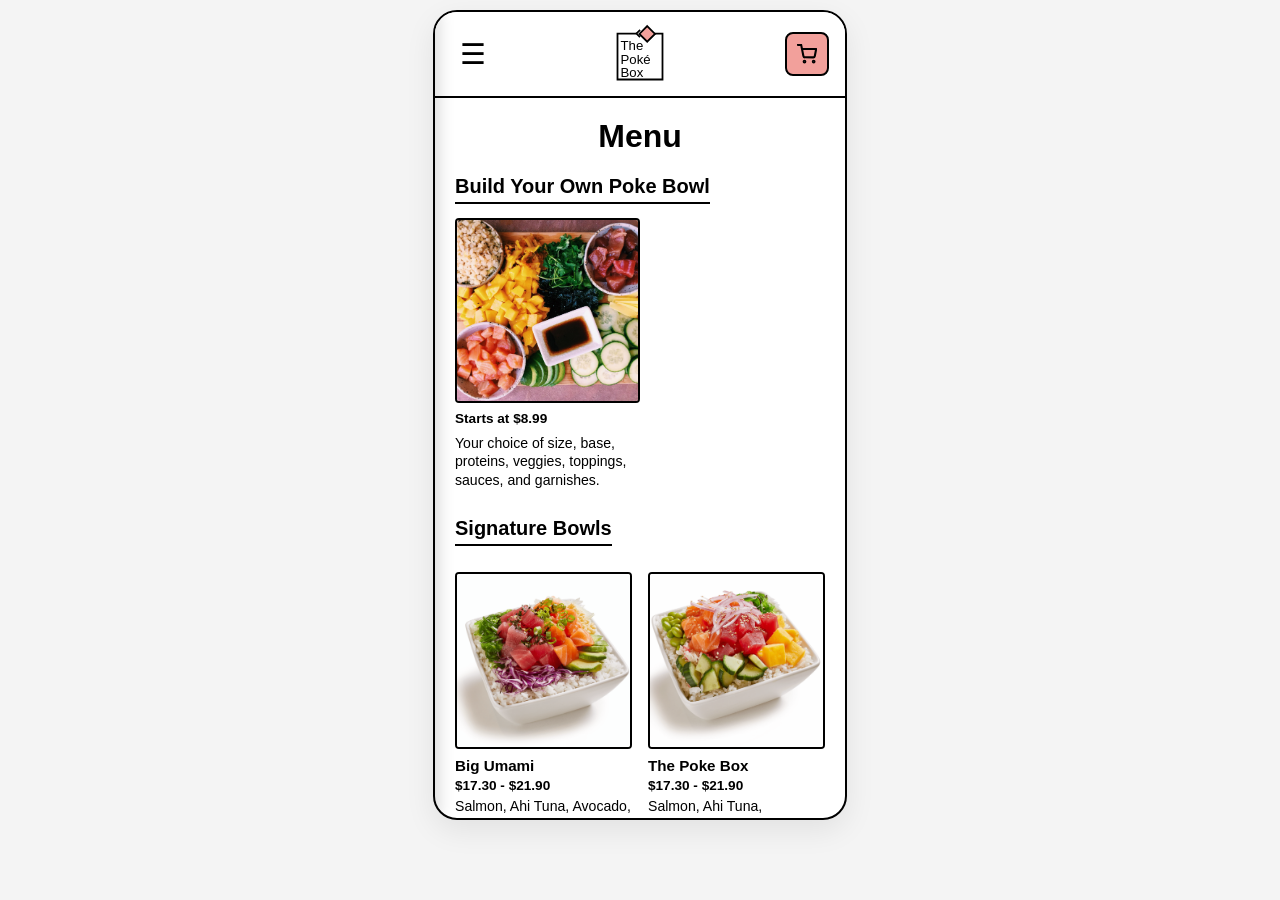
<file: index.html>
<!DOCTYPE html>
<html lang="en">

<head>
  <meta charset="UTF-8">
  <meta name="viewport" content="width=device-width, initial-scale=1.0">
  <title>The Poké Box - Order Menu</title>
  <link rel="stylesheet" href="css/styles.css">
</head>

<body>

  <!-- Mobile Screen Container -->
  <div class="mobile-container">

    <!-- Slide-in Side Drawer (Hamburger Menu) -->
    <div id="drawer-backdrop" class="drawer-backdrop"></div>
    <aside id="side-drawer" class="side-drawer" aria-label="Navigation Menu">
      <div class="drawer-header">
        <img src="images/logo.svg" alt="The Poké Box Logo" class="drawer-logo-img">
        <button id="close-drawer-btn" class="close-btn" aria-label="Close menu">&times;</button>
      </div>
      <nav class="drawer-nav">
        <a href="#signin" class="drawer-link">Sign in</a>
        <a href="#create-account" class="drawer-link">Create account</a>
        <a href="#gift-cards" class="drawer-link">Gift cards</a>
      </nav>
    </aside>

    <!-- Top Header -->
    <header class="site-header">
      <!-- Hamburger Icon -->
      <button id="hamburger-btn" class="icon-btn hamburger-btn" aria-label="Open menu">
        &#9776;
      </button>

      <!-- Logo -->
      <div class="logo-container">
        <img src="images/logo.svg" alt="The Poké Box Logo" class="header-logo-img">
      </div>

      <!-- Cart Icon Only -->
      <button class="icon-btn cart-btn" aria-label="Cart" onclick="window.location.href='cart.html'">
        <svg width="20" height="20" viewBox="0 0 24 24" fill="none" stroke="currentColor" stroke-width="2.5"
          stroke-linecap="round" stroke-linejoin="round">
          <circle cx="9" cy="21" r="1"></circle>
          <circle cx="20" cy="21" r="1"></circle>
          <path d="M1 1h4l2.68 13.39a2 2 0 0 0 2 1.61h9.72a2 2 0 0 0 2-1.61L23 6H6"></path>
        </svg>
      </button>
    </header>

    <!-- Main Scrollable Content -->
    <main class="main-content">
      <h1 class="page-title">Menu</h1>

      <!-- BYO Section -->
      <section class="byo-section">
        <h2 class="section-title">Build Your Own Poke Bowl</h2>
        <a href="byo.html" class="byo-card-link">
          <div class="byo-card">
            <div class="bowl-img-wrapper"><img src="images/byo.jpg" alt="Build Your Own Poke Bowl" class="bowl-img"
                onerror="this.parentElement.outerHTML='<div class=&quot;placeholder-box&quot;></div>'"></div>
            <div class="bowl-price">Starts at $8.99</div>
            <p id="byo-text" class="lorem-text">Your choice of size, base, proteins, veggies, toppings, sauces, and
              garnishes.</p>
          </div>
        </a>
      </section>

      <!-- Signature Bowls Section -->
      <section class="signature-section">
        <h2 class="section-title">Signature Bowls</h2>
        <div id="signature-bowls-grid" class="bowls-grid">
          <!-- Rendered dynamically from js/data.json -->
          <a href="byo.html?signature=1" class="bowl-card-link">
            <div class="bowl-card">
              <div class="bowl-img-wrapper"><img src="images/big-umami.png" alt="Big Umami" class="bowl-img"
                  onerror="this.parentElement.outerHTML='<div class=&quot;placeholder-box&quot;></div>'"></div>
              <h3 class="bowl-name">Big Umami</h3>
              <div class="bowl-price">$17.30 - $21.90</div>
              <p class="lorem-text">Salmon, Ahi Tuna, Avocado, Seaweed Salad, Sweet Onion, Green Onion, Cabbage, Tempura
                Bits, Furikake, House Shoyu & Waikiki Mayo Sauce</p>
            </div>
          </a>
          <a href="byo.html?signature=2" class="bowl-card-link">
            <div class="bowl-card">
              <div class="bowl-img-wrapper"><img src="images/the-poke-box.png" alt="The Poke Box" class="bowl-img"
                  onerror="this.parentElement.outerHTML='<div class=&quot;placeholder-box&quot;></div>'"></div>
              <h3 class="bowl-name">The Poke Box</h3>
              <div class="bowl-price">$17.30 - $21.90</div>
              <p class="lorem-text">Salmon, Ahi Tuna, Edamame, Cucumber, Red Onion, Seaweed Salad, Imitation Crab Salad,
                Egg,
                Furikake, House Shoyu & Roasted Sesame Sauce</p>
            </div>
          </a>
          <a href="byo.html?signature=3" class="bowl-card-link">
            <div class="bowl-card">
              <div class="bowl-img-wrapper"><img src="images/rip-tide.png" alt="Rip Tide" class="bowl-img"
                  onerror="this.parentElement.outerHTML='<div class=&quot;placeholder-box&quot;></div>'"></div>
              <h3 class="bowl-name">Rip Tide</h3>
              <div class="bowl-price">$16.90 - $20.80</div>
              <p class="lorem-text">Tempura Shrimp, Crab Salad, Caplin Fish Roe, Cabbage, Red Pepper, Cucumber, Green
                Onion,
                Sesame, Spicy Aioli & Waikiki Mayo Sauce</p>
            </div>
          </a>
          <a href="byo.html?signature=4" class="bowl-card-link">
            <div class="bowl-card">
              <div class="bowl-img-wrapper"><img src="images/california-dreaming.png" alt="California Dreaming"
                  class="bowl-img"
                  onerror="this.parentElement.outerHTML='<div class=&quot;placeholder-box&quot;></div>'">
              </div>
              <h3 class="bowl-name">California Dreaming</h3>
              <div class="bowl-price">$15.70 - $19.50</div>
              <p class="lorem-text">Imitation Crab, Cucumber, Avocado, Edamame, Seaweed Salad, Caplin Fish Roe, Tempura
                Bits,
                Cabbage, Nori, Spicy Aioli & Tamari Glaze Sauce</p>
            </div>
          </a>
          <a href="byo.html?signature=5" class="bowl-card-link">
            <div class="bowl-card">
              <div class="bowl-img-wrapper"><img src="images/ruffled-up.png" alt="Ruffled Up" class="bowl-img"
                  onerror="this.parentElement.outerHTML='<div class=&quot;placeholder-box&quot;></div>'"></div>
              <h3 class="bowl-name">Ruffled Up</h3>
              <div class="bowl-price">$17.70 - $22.90</div>
              <p class="lorem-text">Smoked Duck, Tempura Shrimp, Egg, Sweet Onion, Cabbage, Cucumber, Mandarin Orange,
                Crispy Onion, Furikake, Cucumber Dill & Tamari Glaze Sauce</p>
            </div>
          </a>
          <a href="byo.html?signature=6" class="bowl-card-link">
            <div class="bowl-card">
              <div class="bowl-img-wrapper"><img src="images/garlic-koa.png" alt="Garlic Koa" class="bowl-img"
                  onerror="this.parentElement.outerHTML='<div class=&quot;placeholder-box&quot;></div>'"></div>
              <h3 class="bowl-name">Garlic Koa</h3>
              <div class="bowl-price">$16.90 - $20.80</div>
              <p class="lorem-text">Japanese Fried Chicken, Egg, Edamame, Green Onion, Sweet Corn, Cabbage, Pickled
                Ginger,
                Sesame, Togarashi, Nori, Garlic Aioli & House Shoyu Sauce</p>
            </div>
          </a>
        </div>
      </section>
    </main>

  </div>

  <script src="js/script.js"></script>
</body>

</html>
</file>
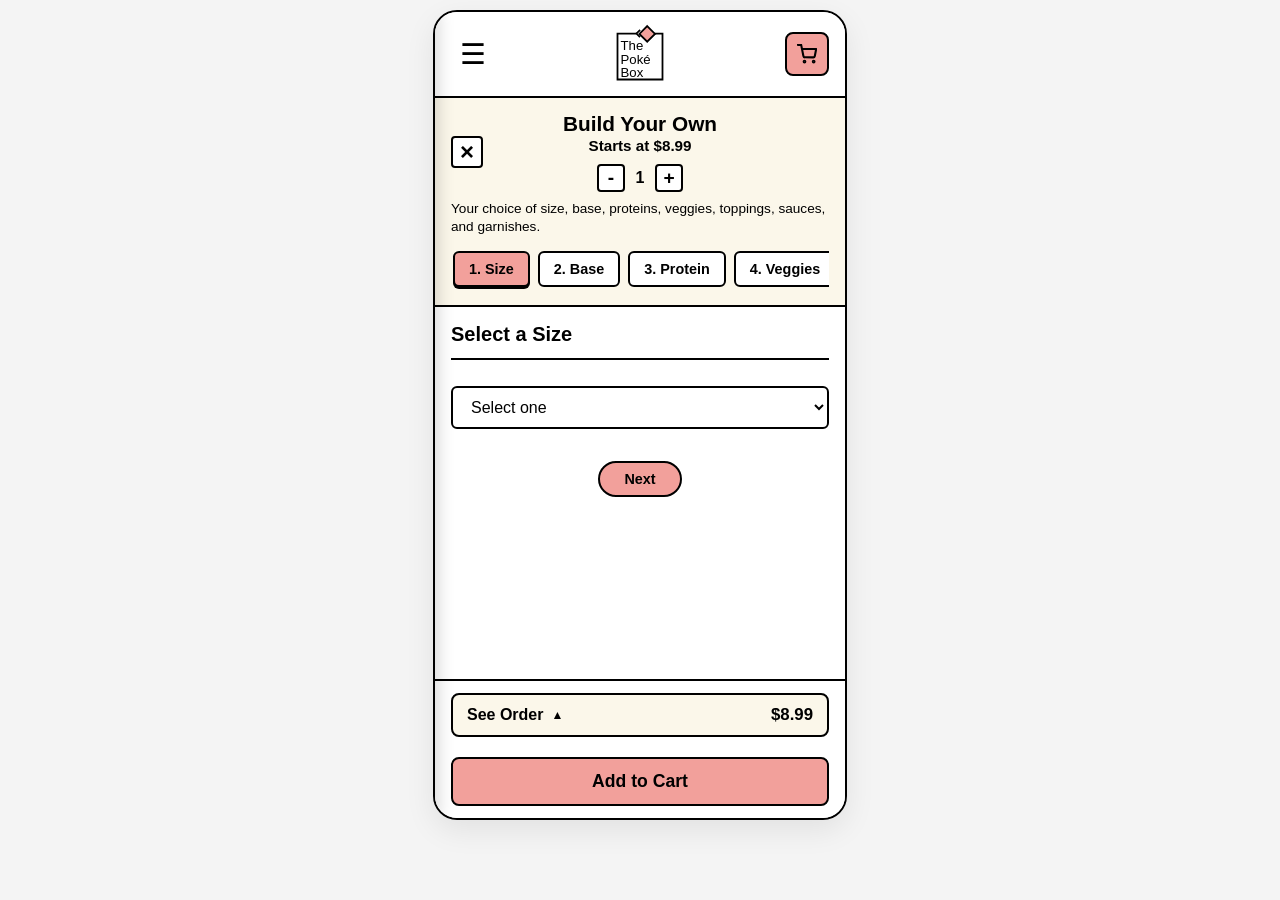
<file: byo.html>
<!DOCTYPE html>
<html lang="en">

<head>
  <meta charset="UTF-8">
  <meta name="viewport" content="width=device-width, initial-scale=1.0">
  <title>The Poké Box - Build Your Own</title>
  <link rel="stylesheet" href="css/styles.css">
</head>

<body>

  <!-- Mobile Screen Container -->
  <div class="mobile-container">

    <!-- Slide-in Side Drawer (Hamburger Menu) -->
    <div id="drawer-backdrop" class="drawer-backdrop"></div>
    <aside id="side-drawer" class="side-drawer" aria-label="Navigation Menu">
      <div class="drawer-header">
        <img src="images/logo.svg" alt="The Poké Box Logo" class="drawer-logo-img">
        <button id="close-drawer-btn" class="close-btn" aria-label="Close menu">&times;</button>
      </div>
      <nav class="drawer-nav">
        <a href="#signin" class="drawer-link">Sign in</a>
        <a href="#create-account" class="drawer-link">Create account</a>
        <a href="#gift-cards" class="drawer-link">Gift cards</a>
      </nav>
    </aside>

    <!-- Top Header -->
    <header class="site-header">
      <button id="hamburger-btn" class="icon-btn hamburger-btn" aria-label="Open menu">
        &#9776;
      </button>

      <div class="logo-container">
        <a href="index.html">
          <img src="images/logo.svg" alt="The Poké Box Logo" class="header-logo-img">
        </a>
      </div>

      <button class="icon-btn cart-btn" aria-label="Cart" onclick="window.location.href='cart.html'">
        <svg width="20" height="20" viewBox="0 0 24 24" fill="none" stroke="currentColor" stroke-width="2.5"
          stroke-linecap="round" stroke-linejoin="round">
          <circle cx="9" cy="21" r="1"></circle>
          <circle cx="20" cy="21" r="1"></circle>
          <path d="M1 1h4l2.68 13.39a2 2 0 0 0 2 1.61h9.72a2 2 0 0 0 2-1.61L23 6H6"></path>
        </svg>
      </button>
    </header>

    <!-- Sticky BYO Header / Banner -->
    <div class="byo-sticky-header">
      <div class="byo-header-top">
        <a href="index.html" class="close-x-btn" aria-label="Return to menu">&times;</a>
        <div class="byo-header-titles">
          <h1 class="byo-title">Build Your Own</h1>
          <span class="byo-subtitle">Starts at $8.99</span>
          <div class="qty-counter">
            <button type="button" class="qty-btn minus-btn" aria-label="Decrease quantity">-</button>
            <span class="qty-num">1</span>
            <button type="button" class="qty-btn plus-btn" aria-label="Increase quantity">+</button>
          </div>
        </div>
      </div>
      <p class="byo-desc">Your choice of size, base, proteins, veggies, toppings, sauces, and garnishes.</p>

      <!-- Stage Navigation Scrollbar -->
      <nav class="stages-scrollbar" aria-label="Stages">
        <button type="button" class="stage-tab active" data-step-target="step-1">1. Size</button>
        <button type="button" class="stage-tab" data-step-target="step-2">2. Base</button>
        <button type="button" class="stage-tab" data-step-target="step-3">3. Protein</button>
        <button type="button" class="stage-tab" data-step-target="step-4">4. Veggies</button>
        <button type="button" class="stage-tab" data-step-target="step-5">5. Toppings</button>
        <button type="button" class="stage-tab" data-step-target="step-6">6. Sauce</button>
        <button type="button" class="stage-tab" data-step-target="step-7">7. Garnish</button>
      </nav>
    </div>

    <!-- Main Scrollable Steps Content -->
    <main class="main-content byo-content">

      <!-- Step 1: Select a size -->
      <div class="accordion-step open" id="step-1">
        <button class="accordion-header" type="button">
          <span class="step-title">Select a Size</span>
          <span class="chevron-icon">&#9650;</span>
        </button>
        <div class="accordion-body">
          <div class="input-group">
            <select class="custom-select" id="size-select">
              <option value="" disabled selected>Select one</option>
              <option value="small" data-price="$8.99"
                data-desc="Your choice of size, base, proteins, two veggies, one topping, sauces, and garnishes.">Small
                bowl - $8.99</option>
              <option value="regular" data-price="$10.99"
                data-desc="Your choice of size, base, proteins, three veggies, two toppings, sauces, and garnishes.">
                Regular bowl - $10.99</option>
              <option value="large" data-price="$13.29"
                data-desc="Your choice of size, base, proteins, four veggies, three toppings, sauces, and garnishes.">
                Large bowl - $13.29</option>
            </select>
          </div>
          <div class="step-nav-buttons">
            <button type="button" class="done-btn next-btn">Next</button>
          </div>
        </div>
      </div>

      <!-- Step 2: Pick Base (max 2) -->
      <div class="accordion-step" id="step-2">
        <button class="accordion-header" type="button">
          <span class="step-title">Pick Base (max 2)</span>
          <span class="chevron-icon">&#9660;</span>
        </button>
        <div class="accordion-body">
          <div class="checkbox-group max-limit-group" data-max="2">
            <label class="checkbox-label">
              <input type="checkbox" name="base" value="sushi-rice">
              <span>Sushi Rice</span>
            </label>
            <label class="checkbox-label">
              <input type="checkbox" name="base" value="grain-blend">
              <span>Grain Blend</span>
            </label>
            <label class="checkbox-label">
              <input type="checkbox" name="base" value="zucchini-noodles">
              <span>Zucchini Noodles</span>
            </label>
            <label class="checkbox-label">
              <input type="checkbox" name="base" value="mixed-greens">
              <span>Mixed Greens</span>
            </label>
          </div>
          <div class="step-nav-buttons">
            <button type="button" class="prev-btn">Prev</button>
            <button type="button" class="done-btn next-btn">Next</button>
          </div>
        </div>
      </div>

      <!-- Step 3: Choose Protein -->
      <div class="accordion-step" id="step-3">
        <button class="accordion-header" type="button">
          <span class="step-title">Choose Protein</span>
          <span class="chevron-icon">&#9660;</span>
        </button>
        <div class="accordion-body">
          <div class="checkbox-group">
            <div class="option-row">
              <label class="checkbox-label">
                <input type="checkbox" name="protein" value="salmon" data-extra="3.70">
                <span>Salmon - $3.70</span>
              </label>
              <div class="item-qty-stepper" data-for="salmon">
                <button type="button" class="item-qty-btn item-minus" aria-label="Decrease quantity">-</button>
                <span class="item-qty-count">1</span>
                <button type="button" class="item-qty-btn item-plus" aria-label="Increase quantity">+</button>
              </div>
            </div>
            <div class="option-row">
              <label class="checkbox-label">
                <input type="checkbox" name="protein" value="ahi-tuna" data-extra="3.70">
                <span>Ahi Tuna - $3.70</span>
              </label>
              <div class="item-qty-stepper" data-for="ahi-tuna">
                <button type="button" class="item-qty-btn item-minus" aria-label="Decrease quantity">-</button>
                <span class="item-qty-count">1</span>
                <button type="button" class="item-qty-btn item-plus" aria-label="Increase quantity">+</button>
              </div>
            </div>
            <div class="option-row">
              <label class="checkbox-label">
                <input type="checkbox" name="protein" value="imitation-crab" data-extra="2.70">
                <span>Imitation Crab - $2.70</span>
              </label>
              <div class="item-qty-stepper" data-for="imitation-crab">
                <button type="button" class="item-qty-btn item-minus" aria-label="Decrease quantity">-</button>
                <span class="item-qty-count">1</span>
                <button type="button" class="item-qty-btn item-plus" aria-label="Increase quantity">+</button>
              </div>
            </div>
            <div class="option-row">
              <label class="checkbox-label">
                <input type="checkbox" name="protein" value="tofu" data-extra="3.00">
                <span>Tofu - $3.00</span>
              </label>
              <div class="item-qty-stepper" data-for="tofu">
                <button type="button" class="item-qty-btn item-minus" aria-label="Decrease quantity">-</button>
                <span class="item-qty-count">1</span>
                <button type="button" class="item-qty-btn item-plus" aria-label="Increase quantity">+</button>
              </div>
            </div>
            <div class="option-row">
              <label class="checkbox-label">
                <input type="checkbox" name="protein" value="sukiyaki-beef" data-extra="3.30">
                <span>Sukiyaki Beef - $3.30</span>
              </label>
              <div class="item-qty-stepper" data-for="sukiyaki-beef">
                <button type="button" class="item-qty-btn item-minus" aria-label="Decrease quantity">-</button>
                <span class="item-qty-count">1</span>
                <button type="button" class="item-qty-btn item-plus" aria-label="Increase quantity">+</button>
              </div>
            </div>
            <div class="option-row">
              <label class="checkbox-label">
                <input type="checkbox" name="protein" value="duck" data-extra="4.80">
                <span>Smoked Duck - $4.80</span>
              </label>
              <div class="item-qty-stepper" data-for="duck">
                <button type="button" class="item-qty-btn item-minus" aria-label="Decrease quantity">-</button>
                <span class="item-qty-count">1</span>
                <button type="button" class="item-qty-btn item-plus" aria-label="Increase quantity">+</button>
              </div>
            </div>
            <div class="option-row">
              <label class="checkbox-label">
                <input type="checkbox" name="protein" value="tempura-shrimp" data-extra="3.30">
                <span>Tempura Shrimp - $3.30</span>
              </label>
              <div class="item-qty-stepper" data-for="tempura-shrimp">
                <button type="button" class="item-qty-btn item-minus" aria-label="Decrease quantity">-</button>
                <span class="item-qty-count">1</span>
                <button type="button" class="item-qty-btn item-plus" aria-label="Increase quantity">+</button>
              </div>
            </div>
            <div class="option-row">
              <label class="checkbox-label">
                <input type="checkbox" name="protein" value="japanese-fried-chicken" data-extra="3.30">
                <span>Japanese Fried Chicken - $3.30</span>
              </label>
              <div class="item-qty-stepper" data-for="japanese-fried-chicken">
                <button type="button" class="item-qty-btn item-minus" aria-label="Decrease quantity">-</button>
                <span class="item-qty-count">1</span>
                <button type="button" class="item-qty-btn item-plus" aria-label="Increase quantity">+</button>
              </div>
            </div>
            <div class="option-row">
              <label class="checkbox-label">
                <input type="checkbox" name="protein" value="grilled-chicken" data-extra="3.30">
                <span>Grilled Chicken - $3.30</span>
              </label>
              <div class="item-qty-stepper" data-for="grilled-chicken">
                <button type="button" class="item-qty-btn item-minus" aria-label="Decrease quantity">-</button>
                <span class="item-qty-count">1</span>
                <button type="button" class="item-qty-btn item-plus" aria-label="Increase quantity">+</button>
              </div>
            </div>
            <div class="option-row">
              <label class="checkbox-label">
                <input type="checkbox" name="protein" value="ramen-egg" data-extra="2.30">
                <span>Ramen Egg - $2.30</span>
              </label>
              <div class="item-qty-stepper" data-for="ramen-egg">
                <button type="button" class="item-qty-btn item-minus" aria-label="Decrease quantity">-</button>
                <span class="item-qty-count">1</span>
                <button type="button" class="item-qty-btn item-plus" aria-label="Increase quantity">+</button>
              </div>
            </div>
          </div>
          <div class="step-nav-buttons">
            <button type="button" class="prev-btn">Prev</button>
            <button type="button" class="done-btn next-btn">Next</button>
          </div>
        </div>
      </div>

      <!-- Step 4: Add veggies -->
      <div class="accordion-step" id="step-4">
        <button class="accordion-header" type="button">
          <span class="step-title">Add Veggies <span class="veggie-limit-text"
              style="font-size: 0.8em; color: #666;"></span></span>
          <span class="chevron-icon">&#9660;</span>
        </button>
        <div class="accordion-body">
          <div class="checkbox-group">
            <div class="option-row">
              <label class="checkbox-label">
                <input type="checkbox" name="veggies" value="edamame">
                <span>Edamame</span>
              </label>
              <div class="item-qty-stepper" data-for="edamame">
                <button type="button" class="item-qty-btn item-minus" aria-label="Decrease quantity">-</button>
                <span class="item-qty-count">1</span>
                <button type="button" class="item-qty-btn item-plus" aria-label="Increase quantity">+</button>
              </div>
            </div>
            <div class="option-row">
              <label class="checkbox-label">
                <input type="checkbox" name="veggies" value="red-onion">
                <span>Red Onion</span>
              </label>
              <div class="item-qty-stepper" data-for="red-onion">
                <button type="button" class="item-qty-btn item-minus" aria-label="Decrease quantity">-</button>
                <span class="item-qty-count">1</span>
                <button type="button" class="item-qty-btn item-plus" aria-label="Increase quantity">+</button>
              </div>
            </div>
            <div class="option-row">
              <label class="checkbox-label">
                <input type="checkbox" name="veggies" value="carrot">
                <span>Carrot</span>
              </label>
              <div class="item-qty-stepper" data-for="carrot">
                <button type="button" class="item-qty-btn item-minus" aria-label="Decrease quantity">-</button>
                <span class="item-qty-count">1</span>
                <button type="button" class="item-qty-btn item-plus" aria-label="Increase quantity">+</button>
              </div>
            </div>
            <div class="option-row">
              <label class="checkbox-label">
                <input type="checkbox" name="veggies" value="zucchini-noodles">
                <span>Zucchini Noodles</span>
              </label>
              <div class="item-qty-stepper" data-for="zucchini-noodles">
                <button type="button" class="item-qty-btn item-minus" aria-label="Decrease quantity">-</button>
                <span class="item-qty-count">1</span>
                <button type="button" class="item-qty-btn item-plus" aria-label="Increase quantity">+</button>
              </div>
            </div>
            <div class="option-row">
              <label class="checkbox-label">
                <input type="checkbox" name="veggies" value="sweet-corn">
                <span>Sweet Corn</span>
              </label>
              <div class="item-qty-stepper" data-for="sweet-corn">
                <button type="button" class="item-qty-btn item-minus" aria-label="Decrease quantity">-</button>
                <span class="item-qty-count">1</span>
                <button type="button" class="item-qty-btn item-plus" aria-label="Increase quantity">+</button>
              </div>
            </div>
            <div class="option-row">
              <label class="checkbox-label">
                <input type="checkbox" name="veggies" value="cabbage">
                <span>Cabbage</span>
              </label>
              <div class="item-qty-stepper" data-for="cabbage">
                <button type="button" class="item-qty-btn item-minus" aria-label="Decrease quantity">-</button>
                <span class="item-qty-count">1</span>
                <button type="button" class="item-qty-btn item-plus" aria-label="Increase quantity">+</button>
              </div>
            </div>
            <div class="option-row">
              <label class="checkbox-label">
                <input type="checkbox" name="veggies" value="cucumber">
                <span>Cucumber</span>
              </label>
              <div class="item-qty-stepper" data-for="cucumber">
                <button type="button" class="item-qty-btn item-minus" aria-label="Decrease quantity">-</button>
                <span class="item-qty-count">1</span>
                <button type="button" class="item-qty-btn item-plus" aria-label="Increase quantity">+</button>
              </div>
            </div>
            <div class="option-row">
              <label class="checkbox-label">
                <input type="checkbox" name="veggies" value="red-pepper">
                <span>Red Pepper</span>
              </label>
              <div class="item-qty-stepper" data-for="red-pepper">
                <button type="button" class="item-qty-btn item-minus" aria-label="Decrease quantity">-</button>
                <span class="item-qty-count">1</span>
                <button type="button" class="item-qty-btn item-plus" aria-label="Increase quantity">+</button>
              </div>
            </div>
            <div class="option-row">
              <label class="checkbox-label">
                <input type="checkbox" name="veggies" value="sweet-onion">
                <span>Sweet Onion</span>
              </label>
              <div class="item-qty-stepper" data-for="sweet-onion">
                <button type="button" class="item-qty-btn item-minus" aria-label="Decrease quantity">-</button>
                <span class="item-qty-count">1</span>
                <button type="button" class="item-qty-btn item-plus" aria-label="Increase quantity">+</button>
              </div>
            </div>
            <div class="option-row">
              <label class="checkbox-label">
                <input type="checkbox" name="veggies" value="kale">
                <span>Kale</span>
              </label>
              <div class="item-qty-stepper" data-for="kale">
                <button type="button" class="item-qty-btn item-minus" aria-label="Decrease quantity">-</button>
                <span class="item-qty-count">1</span>
                <button type="button" class="item-qty-btn item-plus" aria-label="Increase quantity">+</button>
              </div>
            </div>
            <div class="option-row">
              <label class="checkbox-label">
                <input type="checkbox" name="veggies" value="mixed-greens">
                <span>Mixed Greens</span>
              </label>
              <div class="item-qty-stepper" data-for="mixed-greens">
                <button type="button" class="item-qty-btn item-minus" aria-label="Decrease quantity">-</button>
                <span class="item-qty-count">1</span>
                <button type="button" class="item-qty-btn item-plus" aria-label="Increase quantity">+</button>
              </div>
            </div>
          </div>
          <div class="step-nav-buttons">
            <button type="button" class="prev-btn">Prev</button>
            <button type="button" class="done-btn next-btn">Next</button>
          </div>
        </div>
      </div>

      <!-- Step 5: Add toppings -->
      <div class="accordion-step" id="step-5">
        <button class="accordion-header" type="button">
          <span class="step-title">Add Toppings <span class="topping-limit-text"
              style="font-size: 0.8em; color: #666;"></span></span>
          <span class="chevron-icon">&#9660;</span>
        </button>
        <div class="accordion-body">
          <div class="checkbox-group">
            <div class="option-row">
              <label class="checkbox-label">
                <input type="checkbox" name="toppings" value="seaweed-salad">
                <span>Seaweed Salad</span>
              </label>
              <div class="item-qty-stepper" data-for="seaweed-salad">
                <button type="button" class="item-qty-btn item-minus" aria-label="Decrease quantity">-</button>
                <span class="item-qty-count">1</span>
                <button type="button" class="item-qty-btn item-plus" aria-label="Increase quantity">+</button>
              </div>
            </div>
            <div class="option-row">
              <label class="checkbox-label">
                <input type="checkbox" name="toppings" value="imitation-crab-salad">
                <span>Imitation Crab Salad</span>
              </label>
              <div class="item-qty-stepper" data-for="imitation-crab-salad">
                <button type="button" class="item-qty-btn item-minus" aria-label="Decrease quantity">-</button>
                <span class="item-qty-count">1</span>
                <button type="button" class="item-qty-btn item-plus" aria-label="Increase quantity">+</button>
              </div>
            </div>
            <div class="option-row">
              <label class="checkbox-label">
                <input type="checkbox" name="toppings" value="tempura-bits">
                <span>Tempura Bits</span>
              </label>
              <div class="item-qty-stepper" data-for="tempura-bits">
                <button type="button" class="item-qty-btn item-minus" aria-label="Decrease quantity">-</button>
                <span class="item-qty-count">1</span>
                <button type="button" class="item-qty-btn item-plus" aria-label="Increase quantity">+</button>
              </div>
            </div>
            <div class="option-row">
              <label class="checkbox-label">
                <input type="checkbox" name="toppings" value="avocado">
                <span>Avocado</span>
              </label>
              <div class="item-qty-stepper" data-for="avocado">
                <button type="button" class="item-qty-btn item-minus" aria-label="Decrease quantity">-</button>
                <span class="item-qty-count">1</span>
                <button type="button" class="item-qty-btn item-plus" aria-label="Increase quantity">+</button>
              </div>
            </div>
            <div class="option-row">
              <label class="checkbox-label">
                <input type="checkbox" name="toppings" value="mandarin-orange">
                <span>Mandarin Orange</span>
              </label>
              <div class="item-qty-stepper" data-for="mandarin-orange">
                <button type="button" class="item-qty-btn item-minus" aria-label="Decrease quantity">-</button>
                <span class="item-qty-count">1</span>
                <button type="button" class="item-qty-btn item-plus" aria-label="Increase quantity">+</button>
              </div>
            </div>
            <div class="option-row">
              <label class="checkbox-label">
                <input type="checkbox" name="toppings" value="shitake-mushrooms">
                <span>Shitake Mushrooms</span>
              </label>
              <div class="item-qty-stepper" data-for="shitake-mushrooms">
                <button type="button" class="item-qty-btn item-minus" aria-label="Decrease quantity">-</button>
                <span class="item-qty-count">1</span>
                <button type="button" class="item-qty-btn item-plus" aria-label="Increase quantity">+</button>
              </div>
            </div>
            <div class="option-row">
              <label class="checkbox-label">
                <input type="checkbox" name="toppings" value="pea-shoots">
                <span>Pea Shoots</span>
              </label>
              <div class="item-qty-stepper" data-for="pea-shoots">
                <button type="button" class="item-qty-btn item-minus" aria-label="Decrease quantity">-</button>
                <span class="item-qty-count">1</span>
                <button type="button" class="item-qty-btn item-plus" aria-label="Increase quantity">+</button>
              </div>
            </div>
            <div class="option-row">
              <label class="checkbox-label">
                <input type="checkbox" name="toppings" value="egg">
                <span>Egg</span>
              </label>
              <div class="item-qty-stepper" data-for="egg">
                <button type="button" class="item-qty-btn item-minus" aria-label="Decrease quantity">-</button>
                <span class="item-qty-count">1</span>
                <button type="button" class="item-qty-btn item-plus" aria-label="Increase quantity">+</button>
              </div>
            </div>
            <div class="option-row">
              <label class="checkbox-label">
                <input type="checkbox" name="toppings" value="ramen-egg">
                <span>Ramen Egg</span>
              </label>
              <div class="item-qty-stepper" data-for="ramen-egg">
                <button type="button" class="item-qty-btn item-minus" aria-label="Decrease quantity">-</button>
                <span class="item-qty-count">1</span>
                <button type="button" class="item-qty-btn item-plus" aria-label="Increase quantity">+</button>
              </div>
            </div>
            <div class="option-row">
              <label class="checkbox-label">
                <input type="checkbox" name="toppings" value="caplin-fish-roe">
                <span>Caplin Fish Roe</span>
              </label>
              <div class="item-qty-stepper" data-for="caplin-fish-roe">
                <button type="button" class="item-qty-btn item-minus" aria-label="Decrease quantity">-</button>
                <span class="item-qty-count">1</span>
                <button type="button" class="item-qty-btn item-plus" aria-label="Increase quantity">+</button>
              </div>
            </div>
            <div class="option-row">
              <label class="checkbox-label">
                <input type="checkbox" name="toppings" value="dried-seaweed">
                <span>Dried Seaweed</span>
              </label>
              <div class="item-qty-stepper" data-for="dried-seaweed">
                <button type="button" class="item-qty-btn item-minus" aria-label="Decrease quantity">-</button>
                <span class="item-qty-count">1</span>
                <button type="button" class="item-qty-btn item-plus" aria-label="Increase quantity">+</button>
              </div>
            </div>
            <div class="option-row">
              <label class="checkbox-label">
                <input type="checkbox" name="toppings" value="beet-slaw">
                <span>Beet Slaw</span>
              </label>
              <div class="item-qty-stepper" data-for="beet-slaw">
                <button type="button" class="item-qty-btn item-minus" aria-label="Decrease quantity">-</button>
                <span class="item-qty-count">1</span>
                <button type="button" class="item-qty-btn item-plus" aria-label="Increase quantity">+</button>
              </div>
            </div>
          </div>
          <div class="step-nav-buttons">
            <button type="button" class="prev-btn">Prev</button>
            <button type="button" class="done-btn next-btn">Next</button>
          </div>
        </div>
      </div>

      <!-- Step 6: Add sauce -->
      <div class="accordion-step" id="step-6">
        <button class="accordion-header" type="button">
          <span class="step-title">Add Sauce</span>
          <span class="chevron-icon">&#9660;</span>
        </button>
        <div class="accordion-body">
          <div class="checkbox-group">
            <label class="checkbox-label">
              <input type="checkbox" name="sauces" value="roasted-sesame">
              <span>Roasted Sesame</span>
            </label>
            <label class="checkbox-label">
              <input type="checkbox" name="sauces" value="house-shoyu">
              <span>House Shoyu</span>
            </label>
            <label class="checkbox-label">
              <input type="checkbox" name="sauces" value="spicy-aioli">
              <span>Spicy Aioli</span>
            </label>
            <label class="checkbox-label">
              <input type="checkbox" name="sauces" value="tabasco-hot-sauce">
              <span>Tabasco Hot Sauce</span>
            </label>
            <label class="checkbox-label">
              <input type="checkbox" name="sauces" value="waikiki-mayonaise">
              <span>Waikiki Mayonaise</span>
            </label>
            <label class="checkbox-label">
              <input type="checkbox" name="sauces" value="balsamic-bomb">
              <span>Balsamic Bomb</span>
            </label>
            <label class="checkbox-label">
              <input type="checkbox" name="sauces" value="island-mango">
              <span>Island Mango</span>
            </label>
            <label class="checkbox-label">
              <input type="checkbox" name="sauces" value="cucumber-dill">
              <span>Cucumber Dill</span>
            </label>
            <label class="checkbox-label">
              <input type="checkbox" name="sauces" value="creamy-wasabi">
              <span>Creamy Wasabi</span>
            </label>
            <label class="checkbox-label">
              <input type="checkbox" name="sauces" value="tamari-glaze">
              <span>Tamari Glaze</span>
            </label>
            <label class="checkbox-label">
              <input type="checkbox" name="sauces" value="sweet-ginger">
              <span>Sweet Ginger</span>
            </label>
            <label class="checkbox-label">
              <input type="checkbox" name="sauces" value="wasabi-citrus">
              <span>Wasabi Citrus</span>
            </label>
            <label class="checkbox-label">
              <input type="checkbox" name="sauces" value="garlic-aioli">
              <span>Garlic Aioli</span>
            </label>
            <label class="checkbox-label">
              <input type="checkbox" name="sauces" value="gluten-free-soy">
              <span>Gluten-free Soy</span>
            </label>
            <label class="checkbox-label">
              <input type="checkbox" name="sauces" value="gluten-free-spicy-mayo">
              <span>Gluten-free Spicy Mayo</span>
            </label>
          </div>
          <div class="step-nav-buttons">
            <button type="button" class="prev-btn">Prev</button>
            <button type="button" class="done-btn next-btn">Next</button>
          </div>
        </div>
      </div>

      <!-- Step 7: Add Garnish -->
      <div class="accordion-step" id="step-7">
        <button class="accordion-header" type="button">
          <span class="step-title">Add Garnish</span>
          <span class="chevron-icon">&#9660;</span>
        </button>
        <div class="accordion-body">
          <div class="checkbox-group">
            <label class="checkbox-label">
              <input type="checkbox" name="garnishes" value="sesame-seeds">
              <span>Sesame Seeds</span>
            </label>
            <label class="checkbox-label">
              <input type="checkbox" name="garnishes" value="furikake">
              <span>Furikake</span>
            </label>
            <label class="checkbox-label">
              <input type="checkbox" name="garnishes" value="coconut">
              <span>Coconut</span>
            </label>
            <label class="checkbox-label">
              <input type="checkbox" name="garnishes" value="togarashi">
              <span>Togarashi</span>
            </label>
            <label class="checkbox-label">
              <input type="checkbox" name="garnishes" value="crispy-onion">
              <span>Crispy Onion</span>
            </label>
            <label class="checkbox-label">
              <input type="checkbox" name="garnishes" value="green-onion">
              <span>Green Onion</span>
            </label>
            <label class="checkbox-label">
              <input type="checkbox" name="garnishes" value="jalapeno">
              <span>Jalapeno</span>
            </label>
            <label class="checkbox-label">
              <input type="checkbox" name="garnishes" value="pickled-ginger">
              <span>Pickled Ginger</span>
            </label>
            <label class="checkbox-label">
              <input type="checkbox" name="garnishes" value="chili-flakes">
              <span>Chili Flakes</span>
            </label>
            <label class="checkbox-label">
              <input type="checkbox" name="garnishes" value="pumpkin-seeds">
              <span>Pumpkin Seeds</span>
            </label>
          </div>
          <div class="step-nav-buttons">
            <button type="button" class="prev-btn">Prev</button>
            <button type="button" class="done-btn done-order-btn">Done</button>
          </div>
        </div>
      </div>

    </main>

    <!-- Sticky Bottom Action Footer -->
    <footer class="byo-bottom-bar">
      <div class="see-order-row">
        <button type="button" class="see-order-btn">
          <span>See Order</span>
          <span class="chevron-up">&#9650;</span>
        </button>
        <span class="order-price">$8.99</span>
      </div>
      <div class="order-summary-content"></div>
      <div id="byo-error-msg" class="byo-error-banner" style="display: none;" role="alert"></div>
      <button type="button" class="add-to-cart-btn">Add to Cart</button>
    </footer>

  </div>

  <script src="js/script.js"></script>
</body>

</html>
</file>
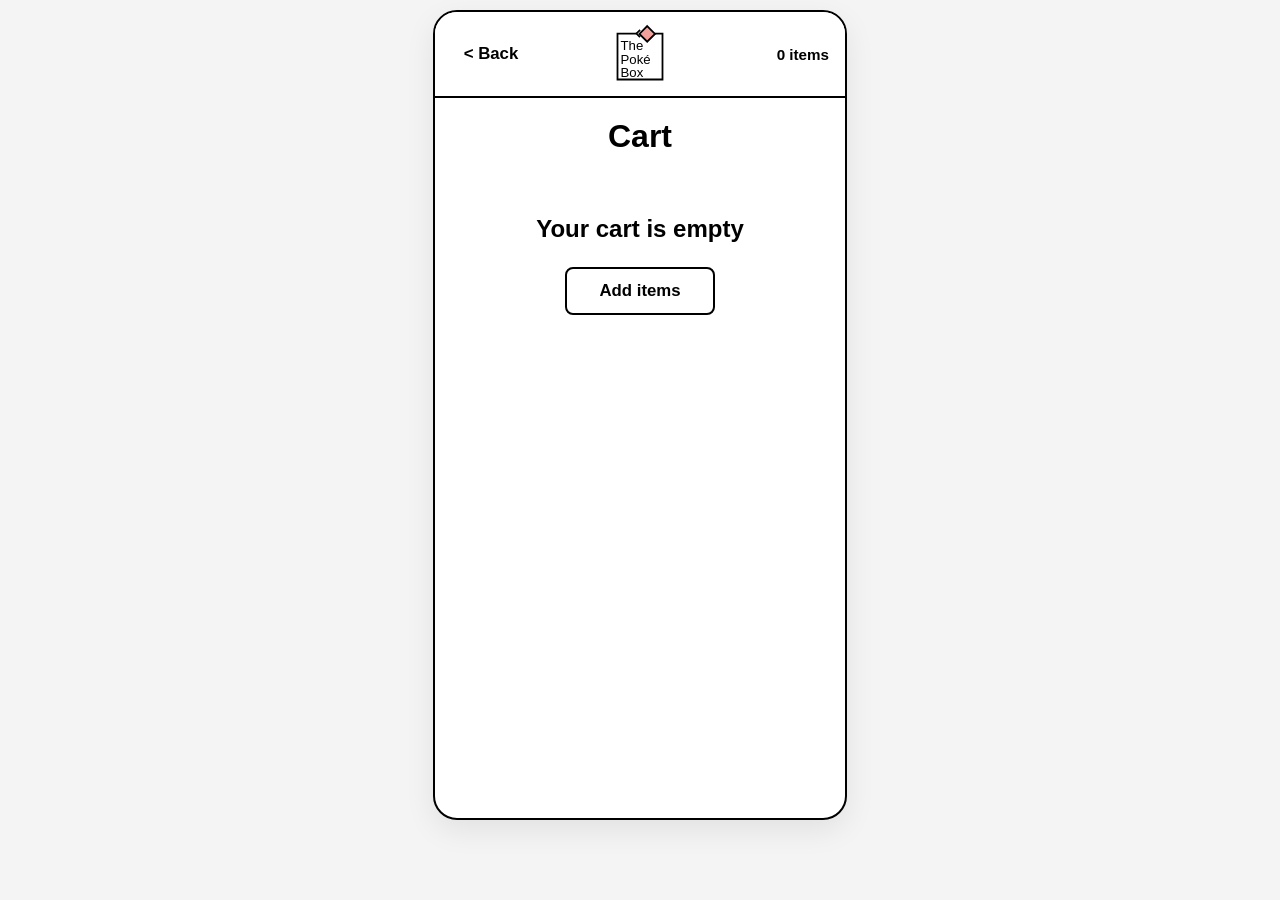
<file: cart.html>
<!DOCTYPE html>
<html lang="en">
<head>
  <meta charset="UTF-8">
  <meta name="viewport" content="width=device-width, initial-scale=1.0">
  <title>The Poké Box - Cart</title>
  <link rel="stylesheet" href="css/styles.css">
</head>
<body>

  <!-- Mobile Screen Container -->
  <div class="mobile-container">

    <!-- Top Header -->
    <header class="site-header cart-header">
      <a href="index.html" class="back-btn" aria-label="Back">
        &lt; Back
      </a>

      <div class="logo-container">
        <a href="index.html">
          <img src="images/logo.svg" alt="The Poké Box Logo" class="header-logo-img">
        </a>
      </div>

      <div class="cart-count">
        1 item
      </div>
    </header>

    <!-- Main Scrollable Content -->
    <main class="main-content cart-content">
      <h1 class="page-title">Cart</h1>

      <!-- Empty Cart State -->
      <div id="empty-cart-state" style="display: none; text-align: center; margin-top: 60px;">
        <h2 style="margin-bottom: 24px; font-weight: 700; color: var(--color-black);">Your cart is empty</h2>
        <a href="index.html" class="add-more-btn" style="width: auto; padding: 12px 32px; display: inline-block;">Add items</a>
      </div>

      <!-- Full Cart State -->
      <div id="full-cart-state" style="display: none;">
        <!-- Cart Items List Container -->
        <div id="cart-items-list"></div>

        <a href="index.html" class="add-more-btn">Add more items</a>

      <!-- Tip Section -->
      <section class="tip-section">
        <h2 class="section-title" style="border-bottom: none;">Add a tip</h2>
        <div class="tip-options">
          <button type="button" class="tip-btn" data-tip="10">10%</button>
          <button type="button" class="tip-btn" data-tip="12">12%</button>
          <button type="button" class="tip-btn selected" data-tip="15">15%</button>
          <button type="button" class="tip-btn tip-btn-custom" data-tip="other">
            <span class="custom-tip-label">Other</span>
            <input type="number" class="custom-tip-input" min="0" max="100" placeholder="%" style="display: none;" aria-label="Custom tip percentage">
          </button>
        </div>
      </section>

      <!-- Summary Section -->
      <section class="cart-summary">
        <div class="summary-line">
          <span>Subtotal</span>
          <span id="cart-subtotal">$12.69</span>
        </div>
        <div class="summary-line">
          <span>HST (13%)</span>
          <span id="cart-hst">$1.65</span>
        </div>
        <div class="summary-line">
          <span>Tip</span>
          <span id="cart-tip">$1.90</span>
        </div>
        <div class="summary-line total-line">
          <span>Total</span>
          <span id="cart-total">$16.24</span>
        </div>
      </section>
      </div> <!-- End full-cart-state -->
    </main>

    <!-- Bottom Bar -->
    <footer id="cart-bottom-bar" class="byo-bottom-bar" style="padding: 16px; display: none;">
      <button type="button" class="add-to-cart-btn">Continue to Payment</button>
    </footer>

  </div>

  <script src="js/script.js"></script>
</body>
</html>
</file>
<file: css/styles.css>
/* Design Tokens & Reset - Black, Pink (#f2a09b), Warm Sand Secondary (#ebddb0), and White */
:root {
  --bg-main: #ffffff;
  --color-black: #000000;
  --color-pink: #f2a09b;
  --color-pink-hover: #e88d88;
  --color-secondary: #ebddb0;
  --color-secondary-hover: #decb97;
  --color-secondary-soft: #fbf7ea;
  --color-white: #ffffff;
  --font-family: 'Gill Sans', 'Gill Sans MT', Calibri, 'Trebuchet MS', sans-serif;
}

* {
  box-sizing: border-box;
  margin: 0;
  padding: 0;
}

body {
  background-color: #f4f4f4;
  font-family: var(--font-family);
  color: var(--color-black);
  display: flex;
  justify-content: center;
  align-items: flex-start;
  min-height: 100vh;
  padding: 10px;
}

/* Mobile Frame Wrapper for Desktop Viewing */
.mobile-container {
  width: 100%;
  max-width: 414px;
  height: 844px;
  max-height: 90vh;
  background-color: var(--bg-main);
  border: 2px solid var(--color-black);
  border-radius: 24px;
  box-shadow: 0 10px 30px rgba(0, 0, 0, 0.08);
  overflow: hidden;
  position: relative;
  display: flex;
  flex-direction: column;
}

/* Header Styles - Perfectly Balanced Grid */
.site-header {
  display: grid;
  grid-template-columns: 44px 1fr 44px;
  align-items: center;
  justify-items: center;
  padding: 12px 16px;
  border-bottom: 2px solid var(--color-black);
  background-color: var(--bg-main);
  position: sticky;
  top: 0;
  z-index: 40;
  flex-shrink: 0;
}

.icon-btn {
  background: none;
  border: none;
  cursor: pointer;
  color: var(--color-black);
  display: flex;
  align-items: center;
  justify-content: center;
  width: 44px;
  height: 44px;
  border-radius: 50%;
  transition: background-color 0.2s ease;
}

.hamburger-btn {
  font-size: 1.8rem;
  line-height: 1;
}

.hamburger-btn:hover {
  background-color: rgba(0, 0, 0, 0.05);
}

.logo-container {
  display: flex;
  justify-content: center;
  align-items: center;
}

.header-logo-img {
  height: 60px;
  width: auto;
  display: block;
}

.cart-btn {
  background-color: var(--color-pink);
  border: 2px solid var(--color-black);
  color: var(--color-black);
  border-radius: 8px;
  width: 44px;
  height: 44px;
}

.cart-btn:hover {
  background-color: var(--color-pink-hover);
}

/* Main Content Area */
.main-content {
  padding: 20px;
  flex: 1;
  overflow-y: auto;
  min-height: 0;
}

.page-title {
  font-size: 2rem;
  font-weight: 700;
  margin-bottom: 20px;
  text-align: center;
  color: var(--color-black);
}

.section-title {
  font-size: 1.25rem;
  font-weight: 700;
  margin-bottom: 14px;
  padding-bottom: 4px;
  border-bottom: 2px solid var(--color-black);
  display: inline-block;
}

.byo-section,
.signature-section {
  margin-bottom: 28px;
}

.byo-card-link {
  text-decoration: none;
  color: inherit;
  display: block;
  width: 50%;
  transition: transform 0.2s ease;
}

.bowl-card-link {
  text-decoration: none;
  color: inherit;
  display: block;
  transition: transform 0.2s ease;
}

.byo-card-link:hover,
.bowl-card-link:hover {
  transform: translateY(-3px);
}

.byo-card-link:hover .bowl-name,
.bowl-card-link:hover .bowl-name {
  text-decoration: underline;
}

.byo-card-link:hover .bowl-img-wrapper,
.bowl-card-link:hover .bowl-img-wrapper {
  box-shadow: 0 4px 10px rgba(0, 0, 0, 0.15);
}


/* Placeholder Box with X */
.placeholder-box {
  width: 100%;
  aspect-ratio: 1 / 1;
  background-color: var(--color-secondary-soft);
  border: 2px solid var(--color-black);
  position: relative;
  border-radius: 4px;
  overflow: hidden;
}

.placeholder-box::before,
.placeholder-box::after {
  content: '';
  position: absolute;
  top: 0;
  left: 0;
  width: 141.4%;
  height: 2px;
  background-color: var(--color-black);
  transform-origin: top left;
}

.placeholder-box::before {
  transform: rotate(45deg);
}

.placeholder-box::after {
  top: 100%;
  transform: rotate(-45deg);
}

/* BYO Section Card */
.byo-card {
  display: flex;
  flex-direction: column;
  gap: 8px;
  width: 100%;
}

.lorem-text {
  font-size: 0.88rem;
  color: var(--color-black);
  line-height: 1.3;
}

/* Signature Bowls Grid */
.bowls-grid {
  display: grid;
  grid-template-columns: 1fr 1fr;
  gap: 16px;
  margin-top: 12px;
}

.bowl-card {
  display: flex;
  flex-direction: column;
  gap: 4px;
}

.bowl-img-wrapper {
  width: 100%;
  aspect-ratio: 1 / 1;
  border: 2px solid var(--color-black);
  border-radius: 4px;
  overflow: hidden;
  background-color: var(--color-secondary-soft);
}

.bowl-img {
  width: 100%;
  height: 100%;
  object-fit: cover;
  display: block;
}

.bowl-name {
  font-size: 0.95rem;
  font-weight: 700;
  color: var(--color-black);
  margin-top: 4px;
}

.bowl-price {
  font-size: 0.85rem;
  font-weight: 700;
  color: var(--color-black);
}

/* Slide-in Hamburger Drawer Navigation */
.drawer-backdrop {
  position: absolute;
  top: 0;
  left: 0;
  width: 100%;
  height: 100%;
  background-color: rgba(0, 0, 0, 0.5);
  opacity: 0;
  visibility: hidden;
  transition: opacity 0.3s ease, visibility 0.3s ease;
  z-index: 50;
}

.drawer-backdrop.active {
  opacity: 1;
  visibility: visible;
}

.side-drawer {
  position: absolute;
  top: 0;
  left: -280px;
  width: 280px;
  height: 100%;
  background-color: var(--bg-main);
  border-right: 2px solid var(--color-black);
  box-shadow: 4px 0 15px rgba(0, 0, 0, 0.15);
  transition: transform 0.3s ease-in-out;
  z-index: 60;
  display: flex;
  flex-direction: column;
  padding: 24px 20px;
}

.side-drawer.active {
  transform: translateX(280px);
}

.drawer-header {
  display: flex;
  justify-content: space-between;
  align-items: center;
  padding-bottom: 16px;
  border-bottom: 2px solid var(--color-black);
  margin-bottom: 24px;
}

.drawer-logo-img {
  height: 75px;
  width: auto;
}

.close-btn {
  background: none;
  border: none;
  font-size: 2.2rem;
  cursor: pointer;
  color: var(--color-black);
  padding: 0 4px;
  line-height: 1;
}

.drawer-nav {
  display: flex;
  flex-direction: column;
  gap: 16px;
}

.drawer-link {
  display: block;
  padding: 12px 16px;
  background-color: var(--color-pink);
  color: var(--color-black);
  text-decoration: none;
  font-weight: 700;
  border: 2px solid var(--color-black);
  border-radius: 8px;
  text-align: center;
  transition: background-color 0.2s ease;
}

.drawer-link:hover {
  background-color: var(--color-pink-hover);
}

/* ==========================================================================
   PAGE 2: BUILD YOUR OWN (BYO) SPECIFIC STYLES
   ========================================================================== */

/* Sticky BYO Header / Banner spanning screen width */
.byo-sticky-header {
  position: sticky;
  top: 0;
  background-color: var(--color-secondary-soft);
  border-bottom: 2px solid var(--color-black);
  padding: 14px 16px;
  z-index: 9;
  flex-shrink: 0;
  display: flex;
  flex-direction: column;
  gap: 8px;
}

.byo-header-top {
  display: flex;
  align-items: center;
  justify-content: center;
  position: relative;
  width: 100%;
}

.close-x-btn {
  position: absolute;
  left: 0;
  top: 50%;
  transform: translateY(-50%);
  display: inline-flex;
  align-items: center;
  justify-content: center;
  width: 32px;
  height: 32px;
  border: 2px solid var(--color-black);
  border-radius: 4px;
  background-color: var(--bg-main);
  color: var(--color-black);
  text-decoration: none;
  font-size: 1.5rem;
  font-weight: 700;
  line-height: 1;
  flex-shrink: 0;
  transition: background-color 0.2s ease;
}

.close-x-btn:hover {
  background-color: var(--color-secondary);
}

.byo-header-titles {
  display: flex;
  flex-direction: column;
  align-items: center;
  text-align: center;
}

.byo-title {
  font-size: 1.3rem;
  font-weight: 700;
  line-height: 1.2;
}

.byo-subtitle {
  font-size: 0.95rem;
  font-weight: 700;
  color: var(--color-black);
}

.byo-desc {
  font-size: 0.85rem;
  color: var(--color-black);
  line-height: 1.35;
}

/* Main Content Area for BYO Page */
.byo-content {
  padding: 16px;
  padding-bottom: 180px;
  display: flex;
  flex-direction: column;
  gap: 16px;
  flex: 1;
  overflow-y: auto;
  min-height: 0;
}

/* Step Sections (Only selected stage is displayed) */
.accordion-step {
  display: none;
  border: none;
  background-color: var(--bg-main);
  flex-shrink: 0;
}

.accordion-step.open {
  display: block;
}

.accordion-header {
  width: 100%;
  padding: 0 0 12px 0;
  background: none;
  border: none;
  display: flex;
  justify-content: space-between;
  align-items: center;
  font-family: var(--font-family);
  font-size: 1.25rem;
  font-weight: 700;
  color: var(--color-black);
  text-align: left;
  border-bottom: 2px solid var(--color-black);
  margin-bottom: 14px;
}

.chevron-icon {
  display: none;
}

.accordion-body {
  display: flex;
  padding: 0;
  flex-direction: column;
  gap: 16px;
  border-top: none;
}

/* Dropdown & Inputs */
.custom-select {
  width: 100%;
  padding: 10px 14px;
  font-family: var(--font-family);
  font-size: 1rem;
  border: 2px solid var(--color-black);
  border-radius: 6px;
  background-color: #ffffff;
  color: var(--color-black);
  outline: none;
  cursor: pointer;
  margin-top: 12px;
}

.checkbox-group {
  display: flex;
  flex-direction: column;
  gap: 0;
  margin-top: 8px;
}

.checkbox-label {
  display: flex;
  align-items: center;
  gap: 10px;
  font-size: 0.95rem;
  font-weight: 600;
  cursor: pointer;
  padding: 12px 0;
  border-bottom: 1px solid #e0e0e0;
  transition: opacity 0.2s ease;
}

.option-row {
  display: flex;
  align-items: center;
  justify-content: space-between;
  border-bottom: 1px solid #e0e0e0;
}

.option-row .checkbox-label {
  border-bottom: none;
  flex: 1;
}

.option-row:last-child {
  border-bottom: none;
}

.item-qty-stepper {
  display: none;
  align-items: center;
  gap: 6px;
  margin-left: 8px;
}

.item-qty-stepper.active {
  display: flex;
}

.item-qty-btn {
  width: 24px;
  height: 24px;
  border: 1.5px solid var(--color-black);
  border-radius: 4px;
  background-color: #ffffff;
  font-size: 1rem;
  font-weight: 700;
  cursor: pointer;
  display: flex;
  align-items: center;
  justify-content: center;
  color: var(--color-black);
  padding: 0;
  line-height: 1;
  transition: background-color 0.2s ease;
}

.item-qty-btn:hover {
  background-color: #f0f0f0;
}

.item-qty-count {
  font-size: 0.9rem;
  font-weight: 700;
  min-width: 14px;
  text-align: center;
  color: var(--color-black);
}

.checkbox-label.disabled {
  opacity: 0.4;
  cursor: not-allowed;
}

.checkbox-label.disabled input[type="checkbox"] {
  cursor: not-allowed;
}

.checkbox-label:last-child {
  border-bottom: none;
}

.checkbox-label input[type="checkbox"] {
  width: 18px;
  height: 18px;
  accent-color: var(--color-pink);
  cursor: pointer;
}

/* DONE & Prev Navigation Buttons */
.step-nav-buttons {
  display: flex;
  align-items: center;
  justify-content: center;
  gap: 12px;
  margin-top: 16px;
  margin-bottom: 24px;
}

.step-nav-buttons-stacked {
  flex-direction: column;
  gap: 8px;
}

.step-nav-buttons-stacked .prev-next-row {
  display: flex;
  align-items: center;
  justify-content: center;
  gap: 12px;
  width: 100%;
}

.step-nav-buttons-stacked .done-order-btn {
  width: 180px;
  max-width: 100%;
  text-align: center;
}

.done-btn,
.prev-btn {
  align-self: center;
  padding: 8px 24px;
  border: 2px solid var(--color-black);
  border-radius: 20px;
  font-family: var(--font-family);
  font-weight: 700;
  font-size: 0.9rem;
  cursor: pointer;
  transition: all 0.2s ease;
}

.done-btn {
  background-color: var(--color-pink);
  color: var(--color-black);
}

.done-btn:hover {
  background-color: var(--color-pink-hover);
}

.prev-btn {
  background-color: #ffffff;
  color: var(--color-black);
}

.prev-btn:hover {
  background-color: var(--color-secondary-soft);
}

/* Horizontal Stages Scrollbar */
.stages-scrollbar {
  display: flex;
  align-items: center;
  gap: 8px;
  overflow-x: auto;
  white-space: nowrap;
  padding: 6px 2px 4px 2px;
  -webkit-overflow-scrolling: touch;
  scrollbar-width: thin;
}

.stages-scrollbar::-webkit-scrollbar {
  height: 4px;
}

.stages-scrollbar::-webkit-scrollbar-thumb {
  background: #ccc;
  border-radius: 4px;
}

.stage-tab {
  display: inline-flex;
  align-items: center;
  justify-content: center;
  padding: 8px 14px;
  background-color: #ffffff;
  color: var(--color-black);
  border: 2px solid var(--color-black);
  border-radius: 6px;
  font-family: var(--font-family);
  font-size: 0.9rem;
  font-weight: 700;
  cursor: pointer;
  flex-shrink: 0;
  transition: all 0.2s ease;
}

.stage-tab:hover {
  background-color: var(--color-secondary-soft);
}

.stage-tab.active {
  background-color: var(--color-pink);
  box-shadow: 0 2px 0 var(--color-black);
}

/* Sticky Bottom Action Footer */
.byo-bottom-bar {
  background-color: var(--bg-main);
  border-top: 2px solid var(--color-black);
  padding: 12px 16px;
  display: flex;
  flex-direction: column;
  gap: 10px;
  z-index: 20;
  flex-shrink: 0;
  position: absolute;
  left: 0;
  bottom: 0;
  width: 100%;
  box-sizing: border-box;
}

#cart-bottom-bar {
  position: static;
}

.see-order-row {
  display: flex;
  justify-content: space-between;
  align-items: center;
  border: 2px solid var(--color-black);
  border-radius: 8px;
  padding: 10px 14px;
  background-color: var(--color-secondary-soft);
  cursor: pointer;
  flex-shrink: 0;
  transition: background-color 0.2s ease;
}

.see-order-row:hover {
  background-color: var(--color-secondary);
}

.see-order-btn {
  background: none;
  border: none;
  font-family: var(--font-family);
  font-size: 1rem;
  font-weight: 700;
  color: var(--color-black);
  display: flex;
  align-items: center;
  gap: 8px;
  cursor: pointer;
}

.chevron-up {
  font-size: 0.75rem;
}

.order-price {
  font-size: 1.05rem;
  font-weight: 700;
  color: var(--color-black);
}

.add-to-cart-btn {
  width: 100%;
  padding: 12px;
  background-color: var(--color-pink);
  border: 2px solid var(--color-black);
  border-radius: 8px;
  font-family: var(--font-family);
  font-size: 1.1rem;
  font-weight: 700;
  color: var(--color-black);
  cursor: pointer;
  transition: background-color 0.2s ease;
  text-align: center;
  flex-shrink: 0;
}

.add-to-cart-btn:hover {
  background-color: var(--color-pink-hover);
}

.byo-error-banner {
  background-color: #fff0f0;
  color: #c92a2a;
  border: 1.5px solid #c92a2a;
  border-radius: 8px;
  padding: 8px 12px;
  font-size: 0.85rem;
  font-weight: 700;
  text-align: center;
  line-height: 1.3;
  flex-shrink: 0;
  animation: fadeInError 0.2s ease forwards;
}

@keyframes fadeInError {
  from {
    opacity: 0;
    transform: translateY(4px);
  }

  to {
    opacity: 1;
    transform: translateY(0);
  }
}

/* Order Summary Overlay - Animated Slide Up/Down Drawer */
.order-summary-content {
  display: grid;
  grid-template-rows: 0fr;
  max-height: calc(844px - 220px);
  overflow-y: hidden;
  transition: grid-template-rows 0.35s cubic-bezier(0.4, 0, 0.2, 1);
}

.byo-bottom-bar.expanded .order-summary-content {
  grid-template-rows: 1fr;
  overflow-y: auto;
}

.order-summary-inner {
  min-height: 0;
  display: flex;
  flex-direction: column;
  gap: 20px;
  padding: 0;
  opacity: 0;
  transition: opacity 0.2s ease, padding 0.35s ease;
}

.byo-bottom-bar.expanded .order-summary-inner {
  opacity: 1;
  padding: 16px 0;
}

.summary-section {
  display: flex;
  flex-direction: column;
  gap: 8px;
  border-bottom: 1px solid #e0e0e0;
  padding-bottom: 16px;
}

.summary-section:last-child {
  border-bottom: none;
}

.summary-title {
  font-size: 1.3rem;
  font-weight: 700;
  color: var(--color-black);
}

.summary-item {
  display: flex;
  align-items: center;
  gap: 10px;
  font-size: 1.05rem;
  color: var(--color-black);
  padding: 6px 0;
}

.summary-item-box {
  width: 20px;
  height: 20px;
  border: 2px solid var(--color-black);
  border-radius: 4px;
  display: flex;
  align-items: center;
  justify-content: center;
  font-size: 0.9rem;
  font-weight: bold;
}

.summary-item-box.checked {
  background-color: var(--color-pink);
  color: var(--color-black);
}

.summary-item-box.unchecked {
  background-color: transparent;
  color: transparent;
}

.summary-item-content {
  display: flex;
  align-items: center;
  gap: 10px;
  flex: 1;
}

.summary-item-stepper {
  display: flex;
  align-items: center;
  gap: 6px;
  margin-left: auto;
}

.summary-item-stepper .item-qty-btn {
  width: 24px;
  height: 24px;
  font-size: 1rem;
}

.summary-item-stepper .item-qty-count {
  font-size: 0.95rem;
  font-weight: 700;
  min-width: 14px;
  text-align: center;
}

.summary-item.deselected .summary-item-stepper {
  display: none;
}

.summary-item.empty-text {
  color: #666;
  font-style: italic;
}

/* Quantity Counter */
.qty-counter {
  display: flex;
  align-items: center;
  justify-content: center;
  gap: 8px;
  margin-top: 10px;
}

.qty-btn {
  width: 28px;
  height: 28px;
  border: 2px solid var(--color-black);
  border-radius: 4px;
  background-color: #ffffff;
  font-size: 1.2rem;
  font-weight: 700;
  cursor: pointer;
  display: flex;
  align-items: center;
  justify-content: center;
  color: var(--color-black);
  transition: background-color 0.2s ease;
}

.qty-btn:hover {
  background-color: #f0f0f0;
}

.qty-num {
  font-size: 1rem;
  font-weight: 700;
  min-width: 14px;
  text-align: center;
  color: var(--color-black);
}

/* Cart Styles */
.site-header.cart-header {
  grid-template-columns: 80px 1fr 80px;
}

.back-btn {
  font-family: var(--font-family);
  font-size: 1.05rem;
  font-weight: 700;
  color: var(--color-black);
  text-decoration: none;
  display: flex;
  align-items: center;
}

.cart-count {
  font-family: var(--font-family);
  font-size: 0.95rem;
  font-weight: 700;
  justify-self: end;
}

.cart-item-card {
  border: 2px solid var(--color-black);
  border-radius: 8px;
  padding: 16px;
  background-color: #ffffff;
  margin-bottom: 16px;
}

.cart-item-top {
  display: flex;
  gap: 12px;
  margin-bottom: 16px;
  transition: opacity 0.15s ease;
}

.cart-item-top:hover {
  opacity: 0.85;
}

.cart-item-img {
  width: 60px;
  height: 60px;
  flex-shrink: 0;
  background-color: var(--color-secondary-soft);
}

.cart-item-details {
  flex: 1;
}

.cart-item-title {
  font-size: 1.1rem;
  font-weight: 700;
  margin-bottom: 4px;
}

.cart-item-desc {
  font-size: 0.85rem;
  color: #555;
  line-height: 1.3;
}

.cart-item-price {
  font-size: 1.1rem;
  font-weight: 700;
}

.cart-item-bottom {
  display: flex;
  justify-content: space-between;
  align-items: center;
  border-top: 1.5px solid #e0e0e0;
  padding-top: 12px;
}

.cart-qty {
  position: static;
  transform: none;
  margin: 0;
}

.trash-btn {
  background: none;
  border: none;
  cursor: pointer;
  color: var(--color-black);
  display: flex;
  align-items: center;
  justify-content: center;
  padding: 4px;
  transition: color 0.2s ease;
}

.trash-btn:hover {
  color: #ff4d4d;
}

.add-more-btn {
  display: block;
  width: 100%;
  padding: 12px;
  border: 2px solid var(--color-black);
  border-radius: 8px;
  background-color: #ffffff;
  color: var(--color-black);
  font-size: 1.05rem;
  font-weight: 700;
  text-align: center;
  text-decoration: none;
  margin-bottom: 32px;
  transition: background-color 0.2s ease;
}

.add-more-btn:hover {
  background-color: var(--color-secondary-soft);
}

.tip-section {
  margin-bottom: 32px;
}

.tip-options {
  display: flex;
  gap: 10px;
  margin-top: 12px;
}

.tip-btn {
  flex: 1;
  padding: 10px 0;
  border: 2px solid var(--color-black);
  border-radius: 8px;
  background-color: #ffffff;
  color: var(--color-black);
  font-family: var(--font-family);
  font-size: 1rem;
  font-weight: 700;
  cursor: pointer;
  transition: background-color 0.2s ease;
}

.tip-btn:hover:not(.selected) {
  background-color: var(--color-secondary-soft);
}

.tip-btn.selected {
  background-color: var(--color-pink);
}

.tip-btn-custom {
  position: relative;
  display: flex;
  align-items: center;
  justify-content: center;
}

.custom-tip-input {
  width: 100%;
  height: 100%;
  border: none;
  background: transparent;
  font-family: var(--font-family);
  font-size: 1rem;
  font-weight: 700;
  text-align: center;
  color: var(--color-black);
  outline: none;
  padding: 0 4px;
}

/* Hide number input spinners */
.custom-tip-input::-webkit-outer-spin-button,
.custom-tip-input::-webkit-inner-spin-button {
  -webkit-appearance: none;
  margin: 0;
}

.custom-tip-input[type=number] {
  appearance: textfield;
  -moz-appearance: textfield;
}

.cart-summary {
  display: flex;
  flex-direction: column;
  gap: 12px;
  border: 2px solid var(--color-black);
  border-radius: 8px;
  padding: 16px;
  background-color: var(--color-secondary-soft);
  margin-bottom: 24px;
}

.summary-line {
  display: flex;
  justify-content: space-between;
  font-size: 1.05rem;
  font-weight: 700;
}

.summary-line.total-line {
  border-top: 2px solid var(--color-black);
  padding-top: 12px;
  margin-top: 4px;
  font-size: 1.2rem;
}
</file>
